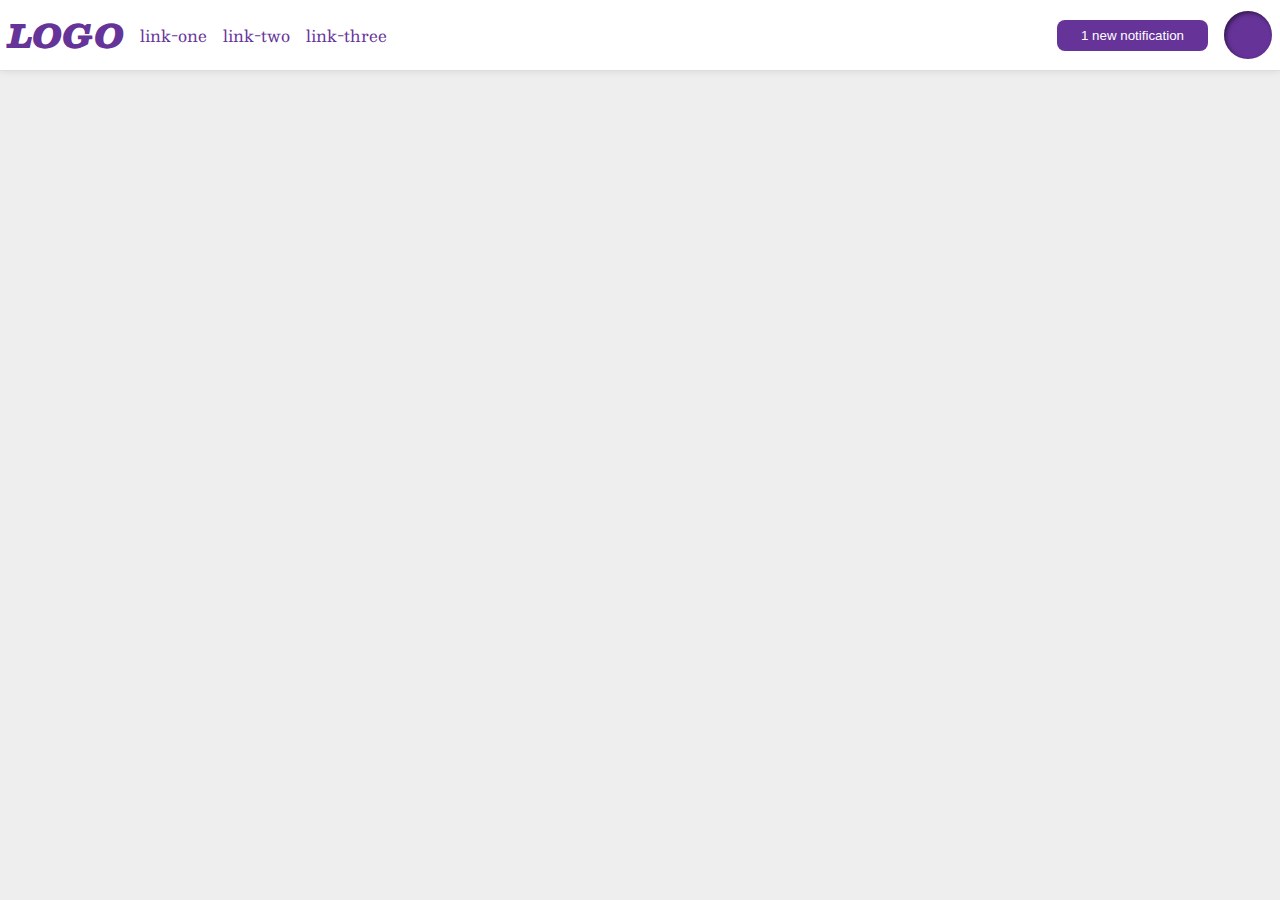
<file: foundations/flex/03-flex-header-2/index.html>
<!DOCTYPE html>
<html lang="en">
  <head>
    <meta charset="UTF-8">
    <meta http-equiv="X-UA-Compatible" content="IE=edge">
    <meta name="viewport" content="width=device-width, initial-scale=1.0">
    <title>Flex Header 2</title>
    <link rel="stylesheet" href="style.css">
  </head>
  <body>
    <div class="header">
      <div class="header-left">
        <div class="logo">
          LOGO
        </div>
        <ul class="links">
          <li><a href="https://google.com">link-one</a></li>
          <li><a href="https://google.com">link-two</a></li>
          <li><a href="https://google.com">link-three</a></li>
        </ul>
      </div>
      <div class="header-right">
        <button class="notifications">
          1 new notification
        </button>
        <div class="profile-image"></div>
      </div>

    </div>
  </body>
</html>
</file>
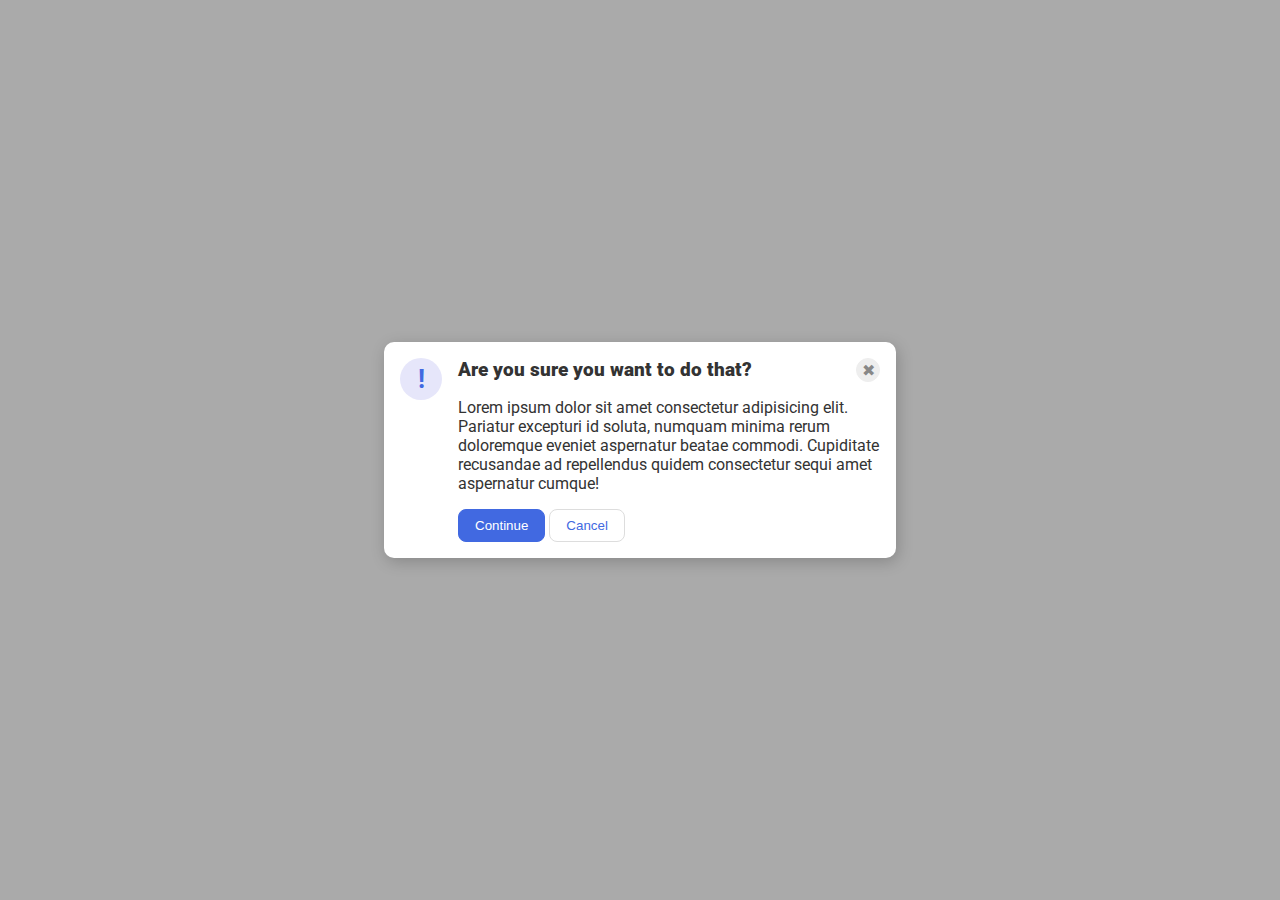
<file: foundations/flex/05-flex-modal/index.html>
<!DOCTYPE html>
<html lang="en">
  <head>
    <meta charset="UTF-8">
    <meta http-equiv="X-UA-Compatible" content="IE=edge">
    <meta name="viewport" content="width=device-width, initial-scale=1.0">
    <link rel="stylesheet" href="style.css">
    <title>Modal</title>
  </head>
  <body>
    <div class="modal">
      <div class="icon">!</div>
      <div class="header-main-container" >
        <div class="header-container">
          <div class="header">Are you sure you want to do that?</div>
          <button class="close-button">✖</button>
        </div>

        <div class="text">Lorem ipsum dolor sit amet consectetur adipisicing elit. Pariatur excepturi id soluta, numquam minima rerum doloremque eveniet aspernatur beatae commodi. Cupiditate recusandae ad repellendus quidem consectetur sequi amet aspernatur cumque!</div>
        <div class="button-container">
          <button class="continue">Continue</button>
          <button class="cancel">Cancel</button>
        </div>
      </div>


    </div>
  </body>
</html>
</file>
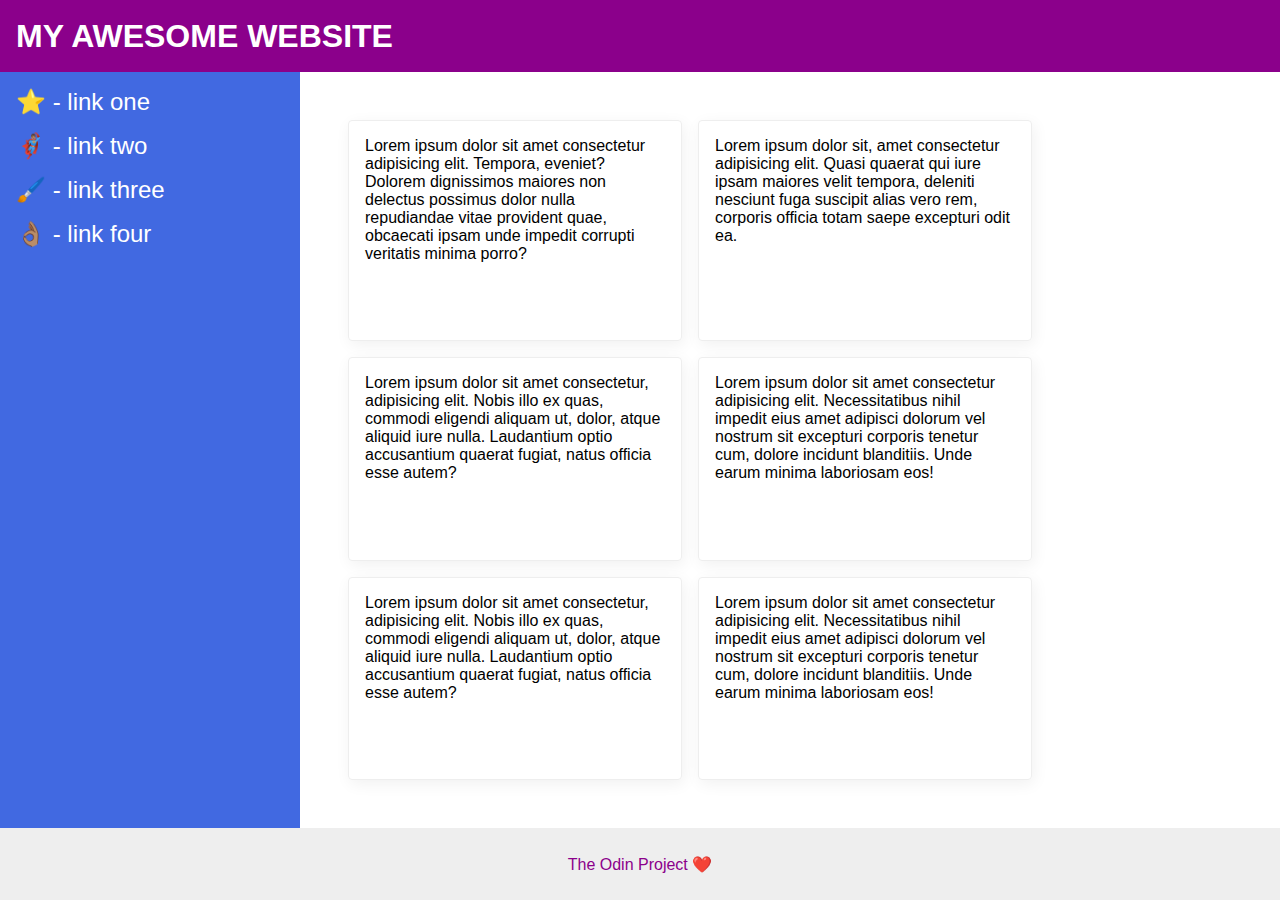
<file: foundations/flex/07-flex-layout-2/index.html>
<!DOCTYPE html>
<html lang="en">

<head>
  <meta charset="UTF-8">
  <meta http-equiv="X-UA-Compatible" content="IE=edge">
  <meta name="viewport" content="width=device-width, initial-scale=1.0">
  <title>The Holy Grail</title>
  <link rel="stylesheet" href="style.css">
</head>

<body>
  <div class="header">
    MY AWESOME WEBSITE
  </div>

  <div class="body-container">
    <div class="sidebar">
      <ul>
        <li><a href="#">⭐ - link one</a></li>
        <li><a href="#">🦸🏽‍♂️ - link two</a></li>
        <li><a href="#">🖌️ - link three</a></li>
        <li><a href="#">👌🏽 - link four</a></li>
      </ul>
    </div>

    <div class="card-container">
      <div class="card">Lorem ipsum dolor sit amet consectetur adipisicing elit. Tempora, eveniet? Dolorem dignissimos
        maiores non delectus possimus dolor nulla repudiandae vitae provident quae, obcaecati ipsam unde impedit
        corrupti
        veritatis minima porro?</div>
      <div class="card">Lorem ipsum dolor sit, amet consectetur adipisicing elit. Quasi quaerat qui iure ipsam maiores
        velit tempora, deleniti nesciunt fuga suscipit alias vero rem, corporis officia totam saepe excepturi odit ea.
      </div>
      <div class="card">Lorem ipsum dolor sit amet consectetur, adipisicing elit. Nobis illo ex quas, commodi eligendi
        aliquam ut, dolor, atque aliquid iure nulla. Laudantium optio accusantium quaerat fugiat, natus officia esse
        autem?</div>
      <div class="card">Lorem ipsum dolor sit amet consectetur adipisicing elit. Necessitatibus nihil impedit eius amet
        adipisci dolorum vel nostrum sit excepturi corporis tenetur cum, dolore incidunt blanditiis. Unde earum minima
        laboriosam eos!</div>
      <div class="card">Lorem ipsum dolor sit amet consectetur, adipisicing elit. Nobis illo ex quas, commodi eligendi
        aliquam ut, dolor, atque aliquid iure nulla. Laudantium optio accusantium quaerat fugiat, natus officia esse
        autem?</div>
      <div class="card">Lorem ipsum dolor sit amet consectetur adipisicing elit. Necessitatibus nihil impedit eius amet
        adipisci dolorum vel nostrum sit excepturi corporis tenetur cum, dolore incidunt blanditiis. Unde earum minima
        laboriosam eos!</div>
    </div>
  </div>



  <div class="footer">
    The Odin Project ❤️
  </div>
</body>

</html>
</file>
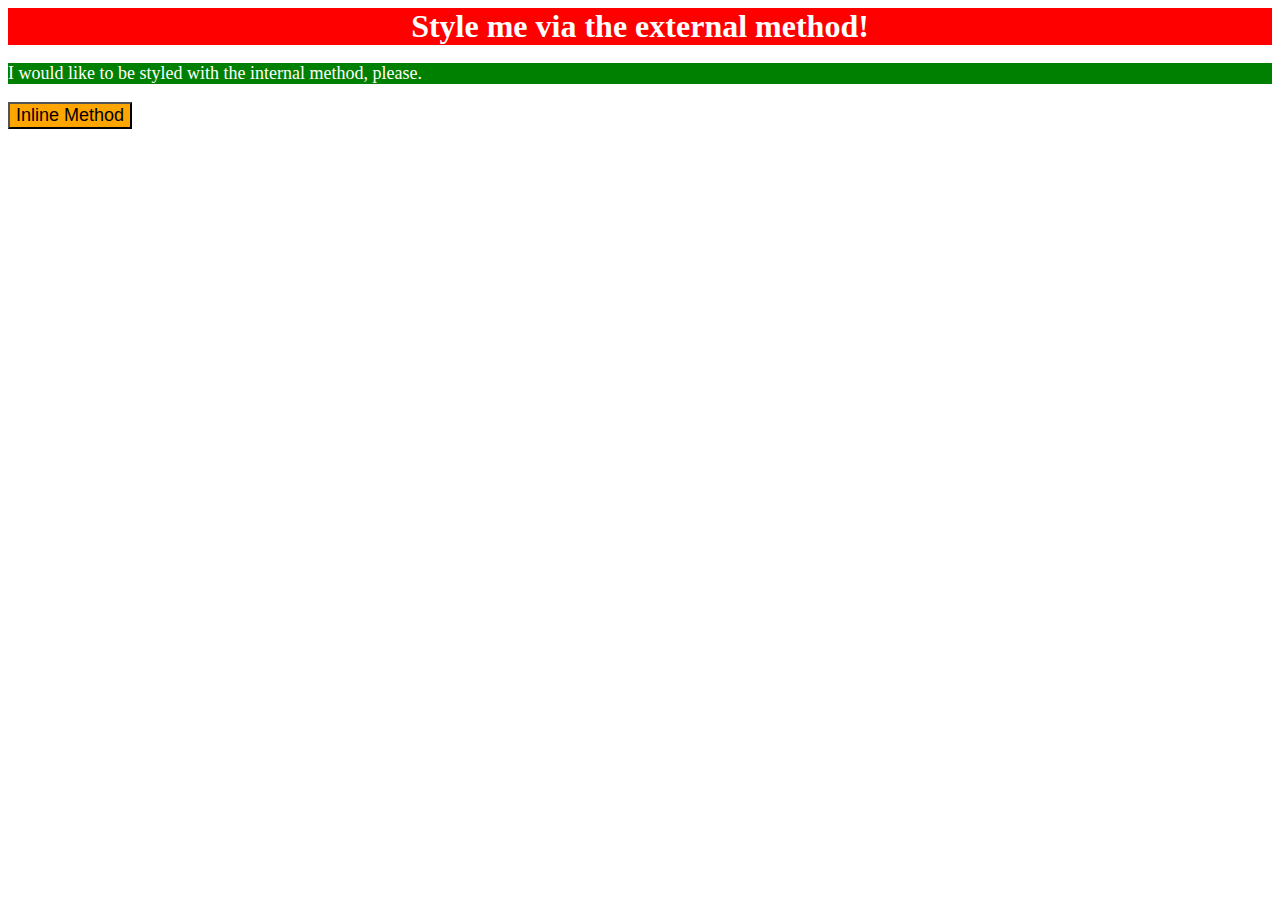
<file: foundations/intro-to-css/01-css-methods/index.html>
<!DOCTYPE html>
<html lang="en">
  <head>
    <meta charset="UTF-8">
    <meta http-equiv="X-UA-Compatible" content="IE=edge">
    <meta name="viewport" content="width=device-width, initial-scale=1.0">
    <link rel="stylesheet" href="styles.css">
    <style>
      p {
        background-color: green;
        color: white;
        font-size: 18px;
      }
    </style>
    <title>Methods for Adding CSS</title>
  </head>
  <body>
    <div>Style me via the external method!</div>
    <p>I would like to be styled with the internal method, please.</p>
    <button style="background-color: orange; font-size: 18px;">Inline Method</button>
  </body>
</html>
</file>
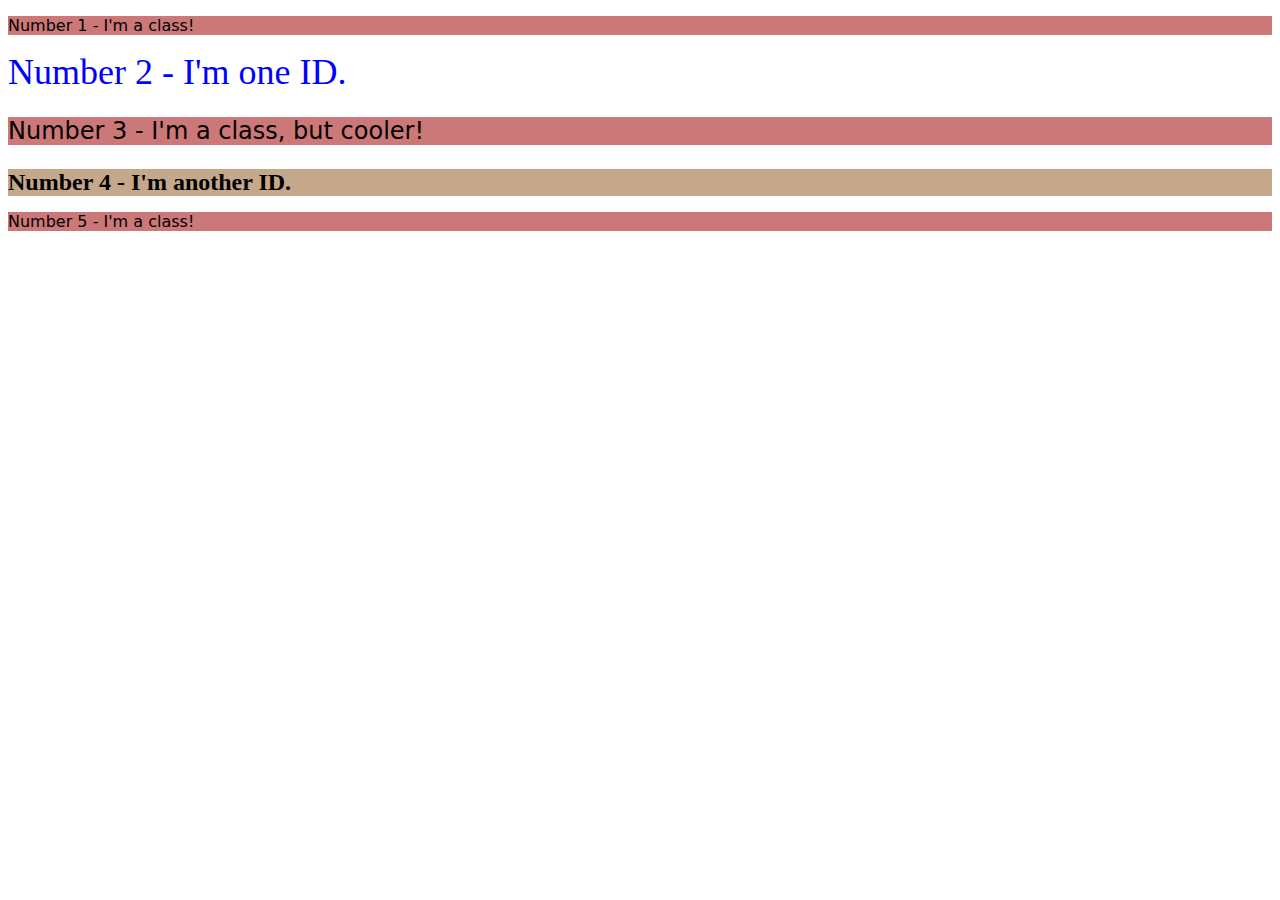
<file: foundations/intro-to-css/02-class-id-selectors/index.html>
<!DOCTYPE html>
<html lang="en">
  <head>
    <meta charset="UTF-8">
    <meta http-equiv="X-UA-Compatible" content="IE=edge">
    <meta name="viewport" content="width=device-width, initial-scale=1.0">
    <title>Class and ID Selectors</title>
    <link rel="stylesheet" href="style.css">
  </head>
  <body>
    <p class="pinkVerdana">Number 1 - I'm a class!</p>
    <div id="numberTwo">Number 2 - I'm one ID.</div>
    <p class="pinkVerdana biggerText ">Number 3 - I'm a class, but cooler!</p>
    <div id="numberFour">Number 4 - I'm another ID.</div>
    <p class="pinkVerdana">Number 5 - I'm a class!</p>
  </body>
</html>
</file>
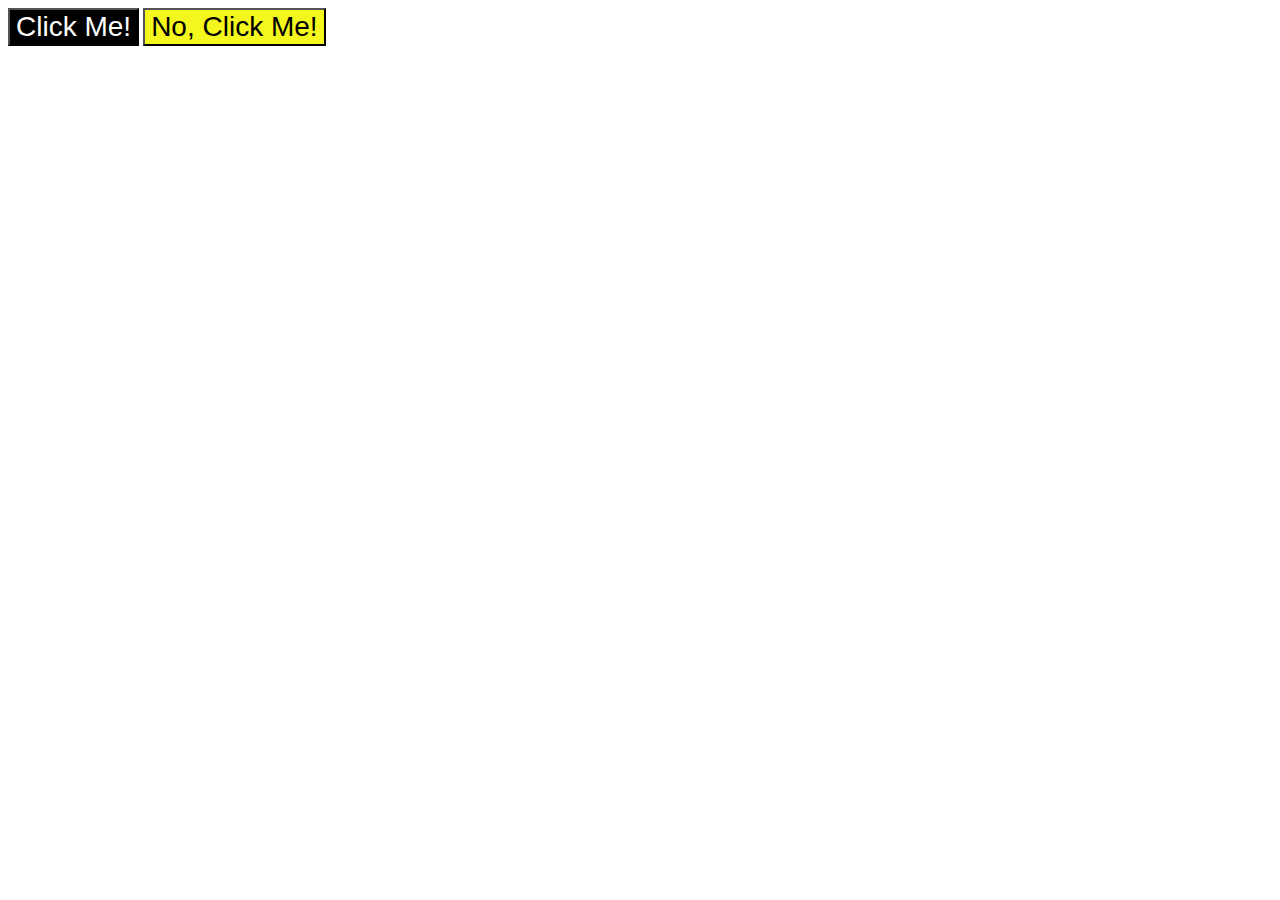
<file: foundations/intro-to-css/03-grouping-selectors/index.html>
<!DOCTYPE html>
<html lang="en">
  <head>
    <meta charset="UTF-8">
    <meta http-equiv="X-UA-Compatible" content="IE=edge">
    <meta name="viewport" content="width=device-width, initial-scale=1.0">
    <title>Grouping Selectors</title>
    <link rel="stylesheet" href="style.css">
  </head>
  <body>
    <button class="blackWhite">Click Me!</button>
    <button class="yellowBlack">No, Click Me!</button>
  </body>
</html>
</file>
<file: foundations/flex/03-flex-header-2/style.css>
/* this is some magical font-importing.  
you'll learn about it later. */
@import url('https://fonts.googleapis.com/css2?family=Besley:ital,wght@0,400;1,900&display=swap');

body {
  margin: 0;
  background: #eee;
  font-family: Besley, serif;
}

.header {
  background: white;
  border-bottom: 1px solid #ddd;
  box-shadow: 0 0 8px rgba(0,0,0,.1);
  display: flex;
  justify-content: space-between;
  padding: 8px;
}

.header-left, .header-right{
  display: flex;
  align-items: center;
  gap: 16px;
}

.profile-image {
  background: rebeccapurple;
  box-shadow: inset 2px 2px 4px rgba(0,0,0,.5);
  border-radius: 50%;
  width: 48px;
  height: 48px;
}

.logo {
  color: rebeccapurple;
  font-size: 32px;
  font-weight: 900;
  font-style: italic;
}

button {
  border: none;
  border-radius: 8px;
  background: rebeccapurple;
  color: white;
  padding: 8px 24px;
}

a {
  /* this removes the line under our links */
  text-decoration: none;
  color: rebeccapurple;
}

ul {
  list-style-type: none;
  display: flex;
  margin: 0;
  padding: 0;
  gap: 16px;
}
</file>
<file: foundations/flex/05-flex-modal/style.css>
@import url('https://fonts.googleapis.com/css2?family=Roboto:wght@400;700&display=swap');

html, body {
  height: 100%;
}

body {
  font-family: Roboto, sans-serif;
  margin: 0;
  background: #aaa;
  color: #333;
  /* I'll give you this one for free lol */
  display: flex;
  align-items: center;
  justify-content: center;
}

.modal {
  background: white;
  width: 480px;
  border-radius: 10px;
  box-shadow: 2px 4px 16px rgba(0,0,0,.2);
  display: flex;
  padding: 16px;
}

.icon {
  color: royalblue;
  font-size: 26px;
  font-weight: 700;
  background: lavender;
  width: 42px;
  height: 42px;
  border-radius: 50%;
  display: flex;
  align-items: center;
  justify-content: center;
  flex-shrink: 0;
}

.close-button {
  background: #eee;
  border-radius: 50%;
  color: #888;
  font-weight: 400;
  font-size: 16px;
  height: 24px;
  width: 24px;
  display: flex;
  align-items: center;
  justify-content: center;
  border: 1px solid #eee;
  padding: 0;
}

button {
  cursor: pointer;
  padding: 8px 16px;
  border-radius: 8px;
}

button.continue {
  background: royalblue;
  border: 1px solid royalblue;
  color: white;
}

button.cancel {
  background: white;
  border: 1px solid #ddd;
  color: royalblue;
}

.header{
  font-weight: 900;
  font-size: larger;
}
.header-main-container{
  display: flex;
  flex-direction: column;
}
.header-container{
  display: flex;
  justify-content: space-between;
}

.modal, .header-main-container {
  gap:16px;
}
</file>
<file: foundations/flex/07-flex-layout-2/style.css>
body {
  font-family: -apple-system, BlinkMacSystemFont, 'Segoe UI', Roboto, Oxygen, Ubuntu, Cantarell, 'Open Sans', 'Helvetica Neue', sans-serif;
  margin: 0;
  min-height: 100vh;
  display: flex;
  flex-direction: column;
}

.header {
  height: 72px;
  background: darkmagenta;
  color: white;
  display: flex;
  align-items: center;
  font-size: 32px;
  font-weight: 900;
  padding-left: 16px;
}

.footer {
  height: 72px;
  background: #eee;
  color: darkmagenta;
  display: flex;
  justify-content: center;
  align-items: center;
}

.sidebar {
  width: 300px;
  background: royalblue;
  box-sizing: border-box;
  display: flex;
  flex-direction: column;
  padding: 0;
  margin: 0;
  flex-shrink: 0;
}

.card {
  border: 1px solid #eee;
  box-shadow: 2px 4px 16px rgba(0,0,0,.06);
  border-radius: 4px;
}

.body-container{
  display: flex;
  flex: 1;
}

.card-container {
  display: flex;
  justify-content: flex-start;
  flex-wrap: wrap;
  gap: 16px;
  padding: 48px;
}

.card {
  max-width: 300px;
  padding: 16px;
}

a{
  text-decoration: none;
  color: white;
  font-size: 24px;
}

ul{
  display: flex;
  flex-direction: column;
  list-style-type: none;
  margin: 0;
  padding: 16px;
  gap: 16px;
}
</file>
<file: foundations/intro-to-css/01-css-methods/styles.css>
div {
    background-color: red;
    color: white;
    font-size: 32px;
    text-align: center;
    font-weight: bold;
}
</file>
<file: foundations/intro-to-css/02-class-id-selectors/style.css>
#numberTwo 
{
    color: rgb(0, 0, 255);
    font-size: 36px;
}

#numberFour
{
    background-color: hsl(30, 33%, 66%);
    font-size: 24px;
    font-weight: bold;
}

.pinkVerdana 
{
    background-color: rgb(204, 120, 120);
    font-family: Verdana, "DejaVu Sans", sans-serif;
}

.biggerText 
{
    font-size: 24px;
}
</file>
<file: foundations/intro-to-css/03-grouping-selectors/style.css>
.blackWhite,
.yellowBlack
{
    font-size: 28px;
    font-family: Helvetica, 'Times New Roman', sans-serif;
}

.blackWhite
{
    background-color: black;
    color: white;

}

.yellowBlack
{
    background-color: hsl(61, 93%, 54%);
}
</file>
